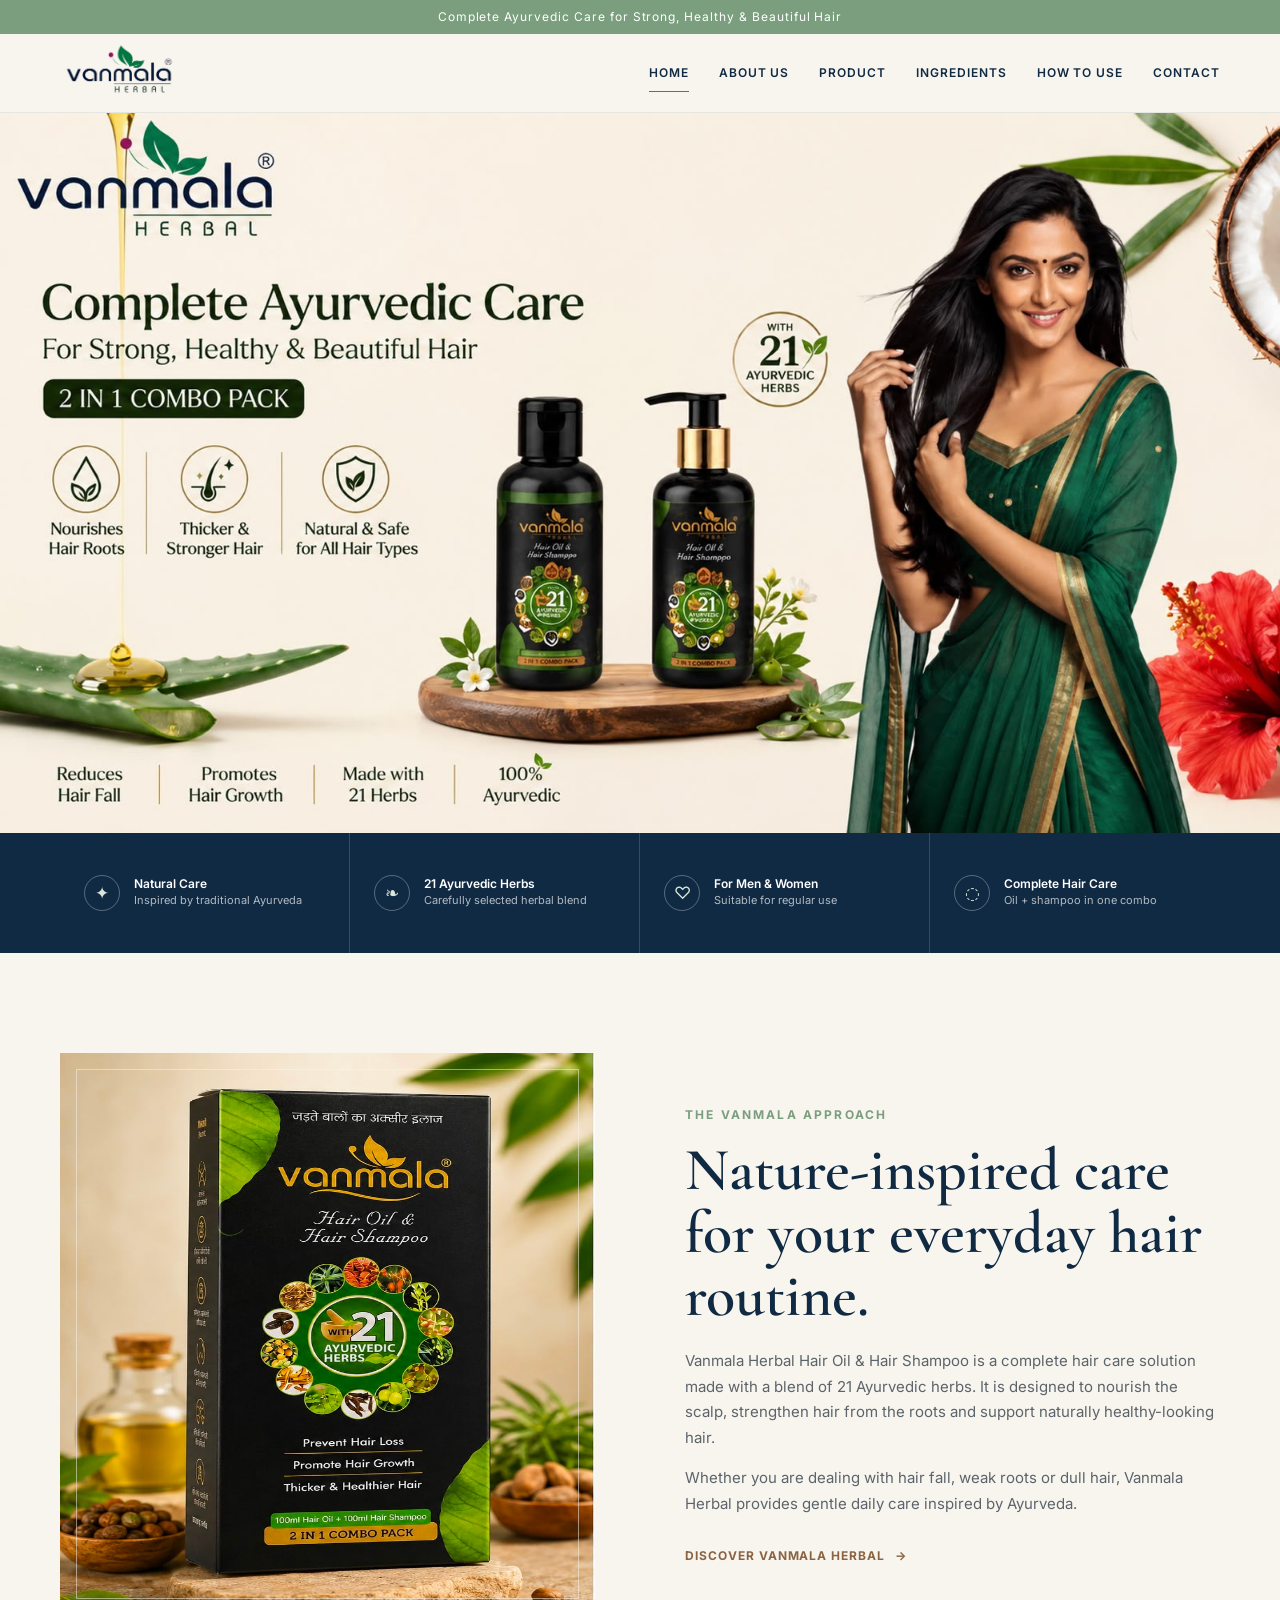
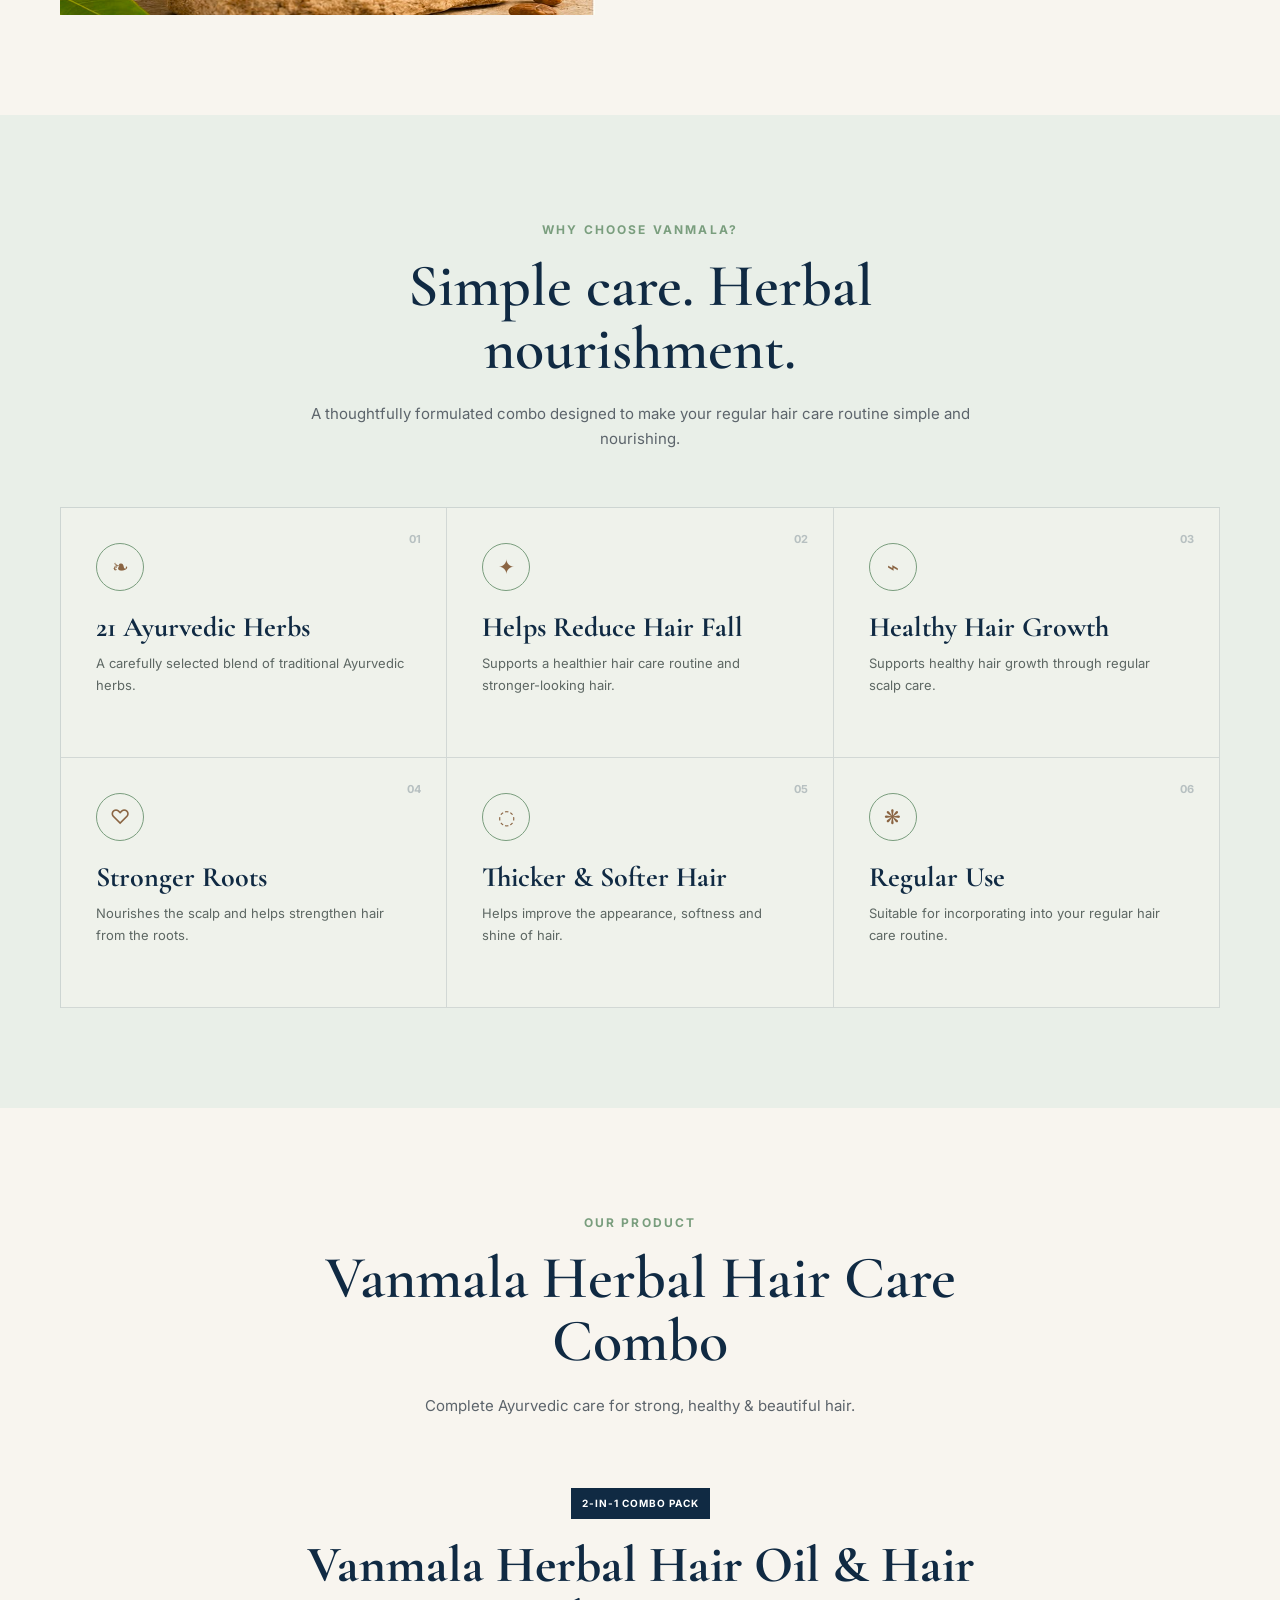
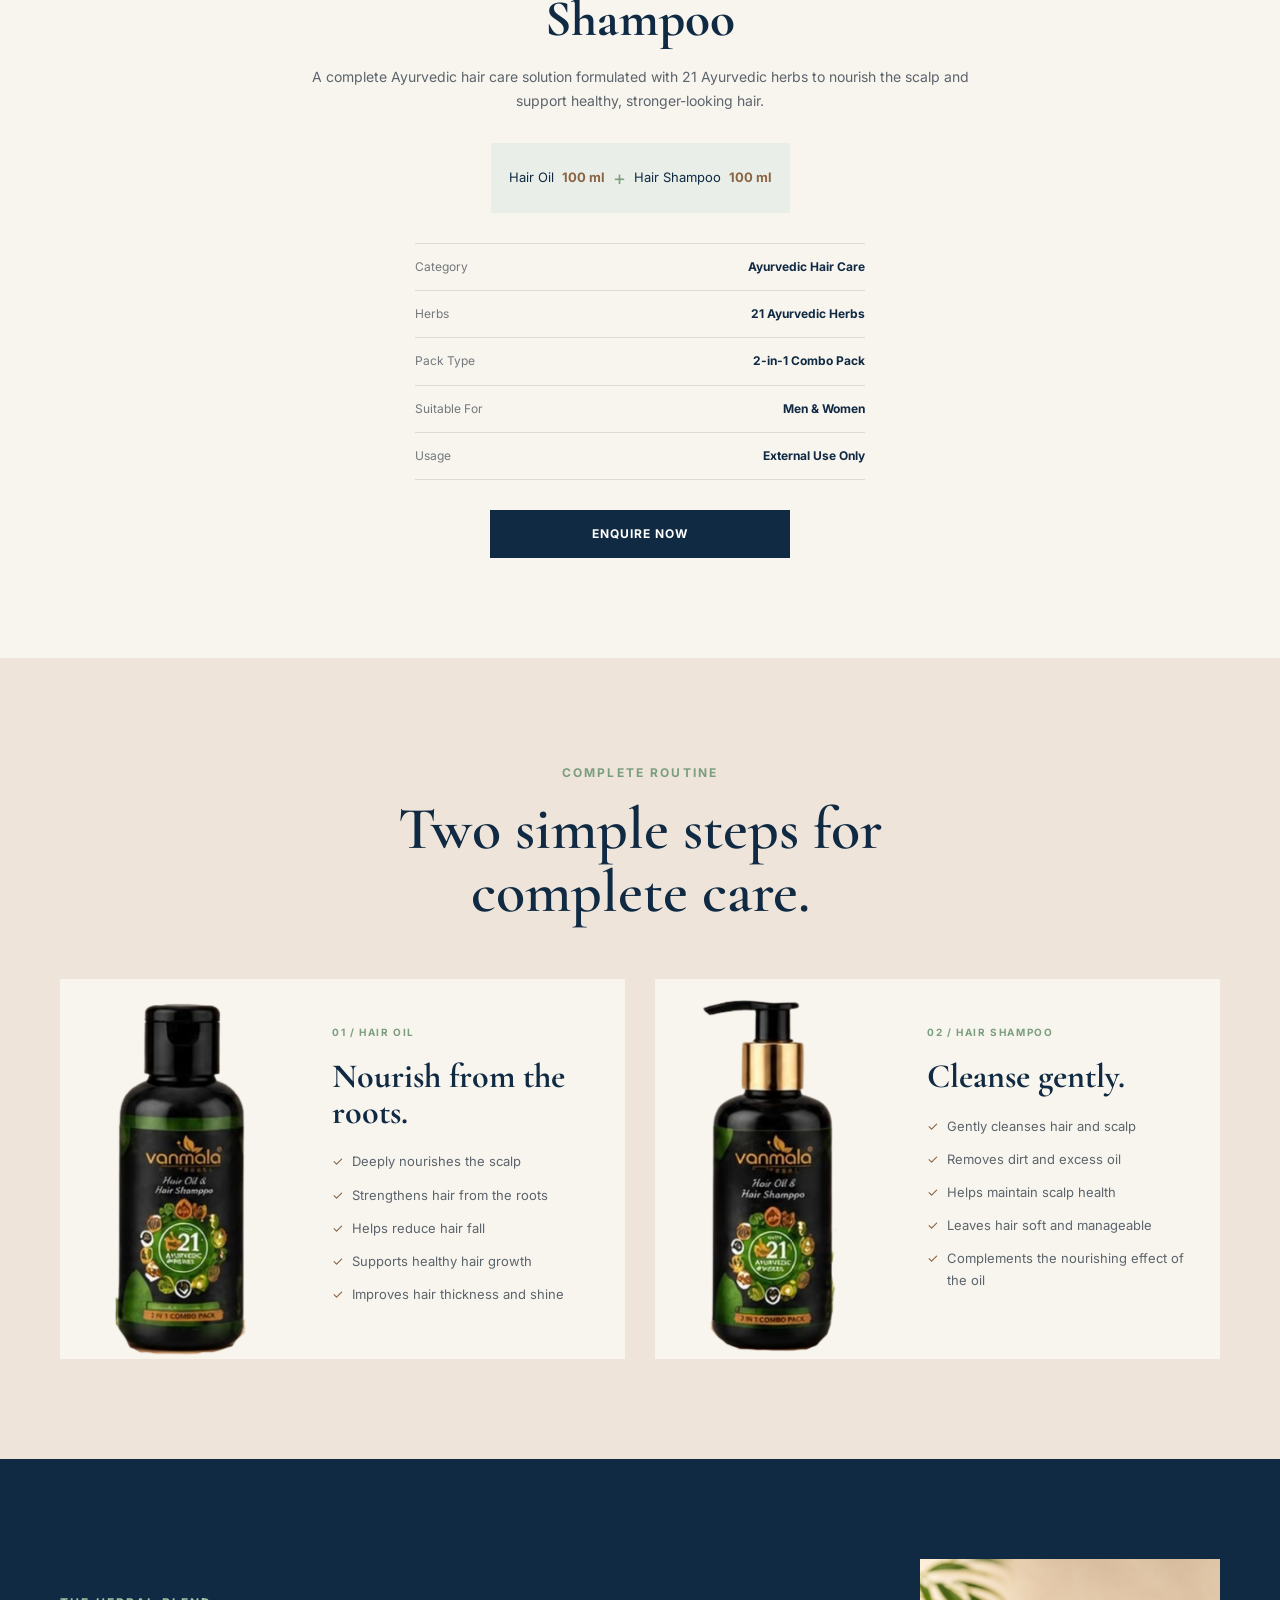
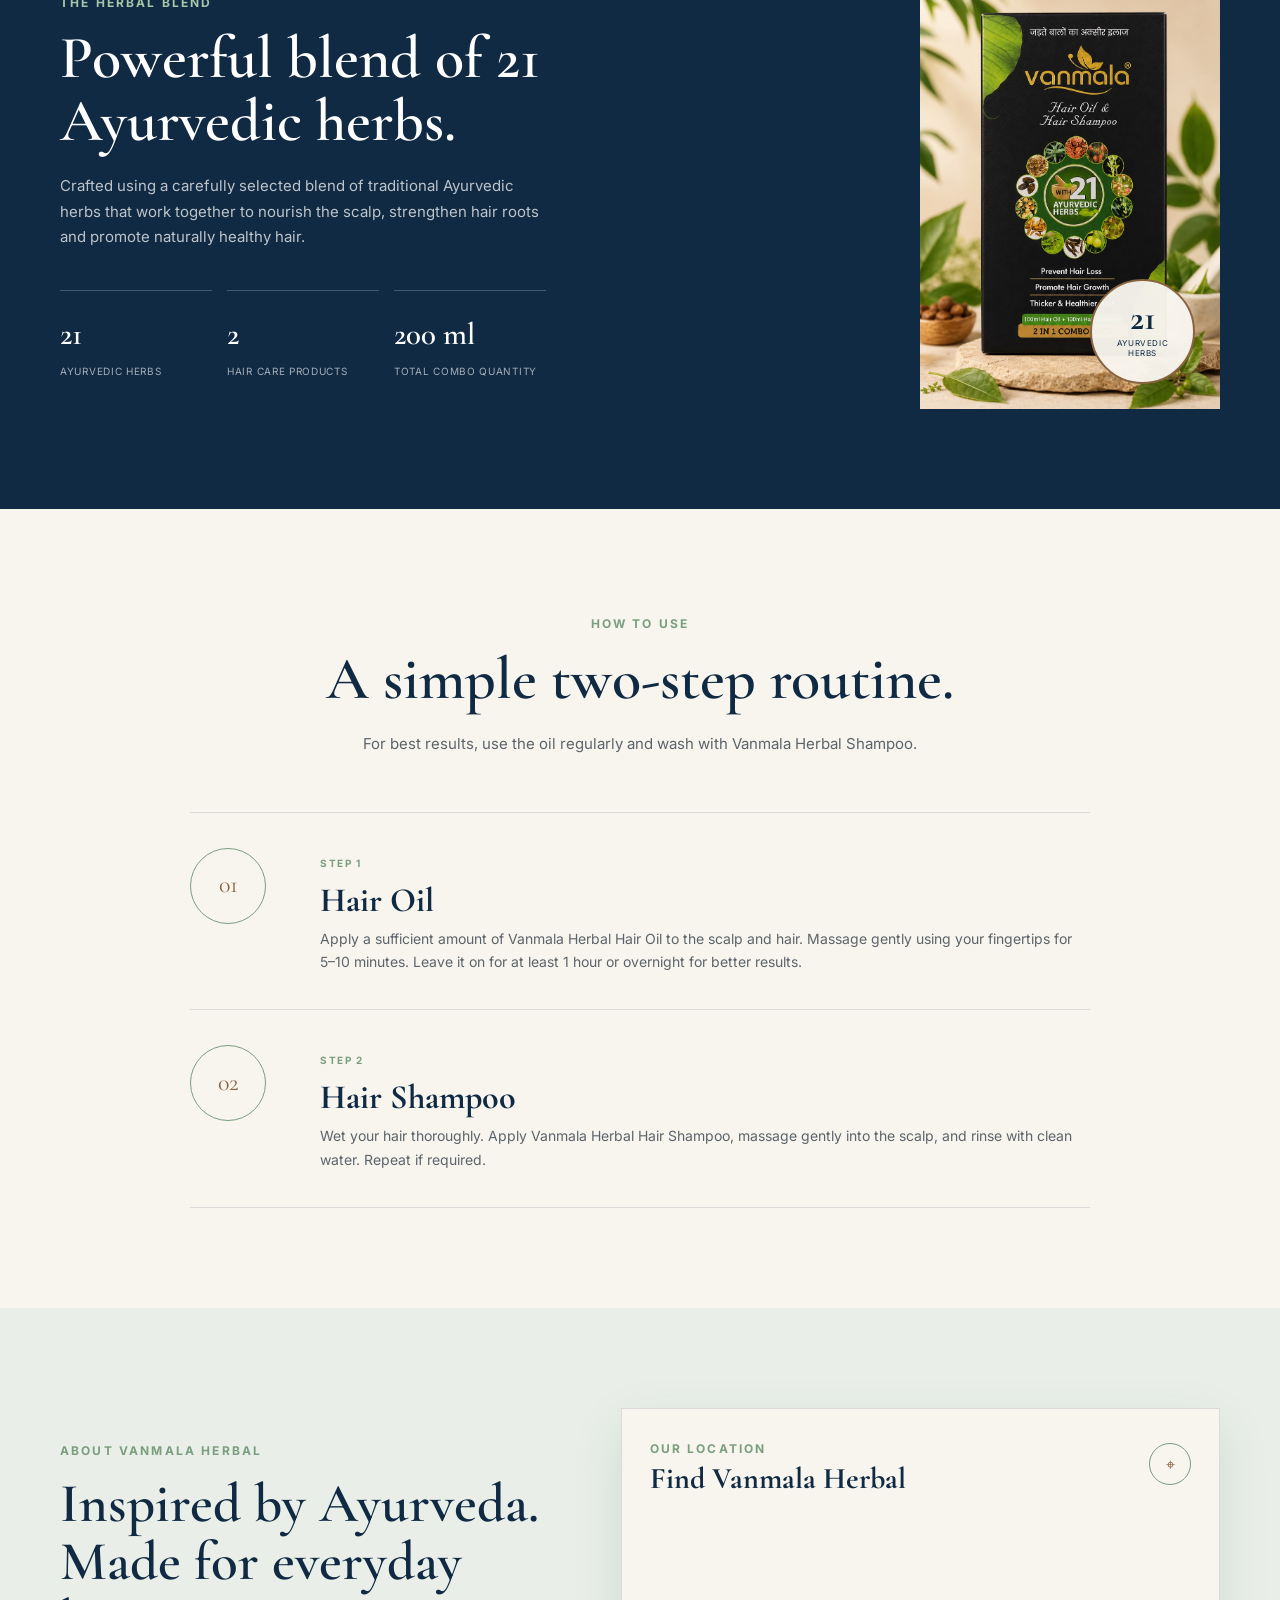
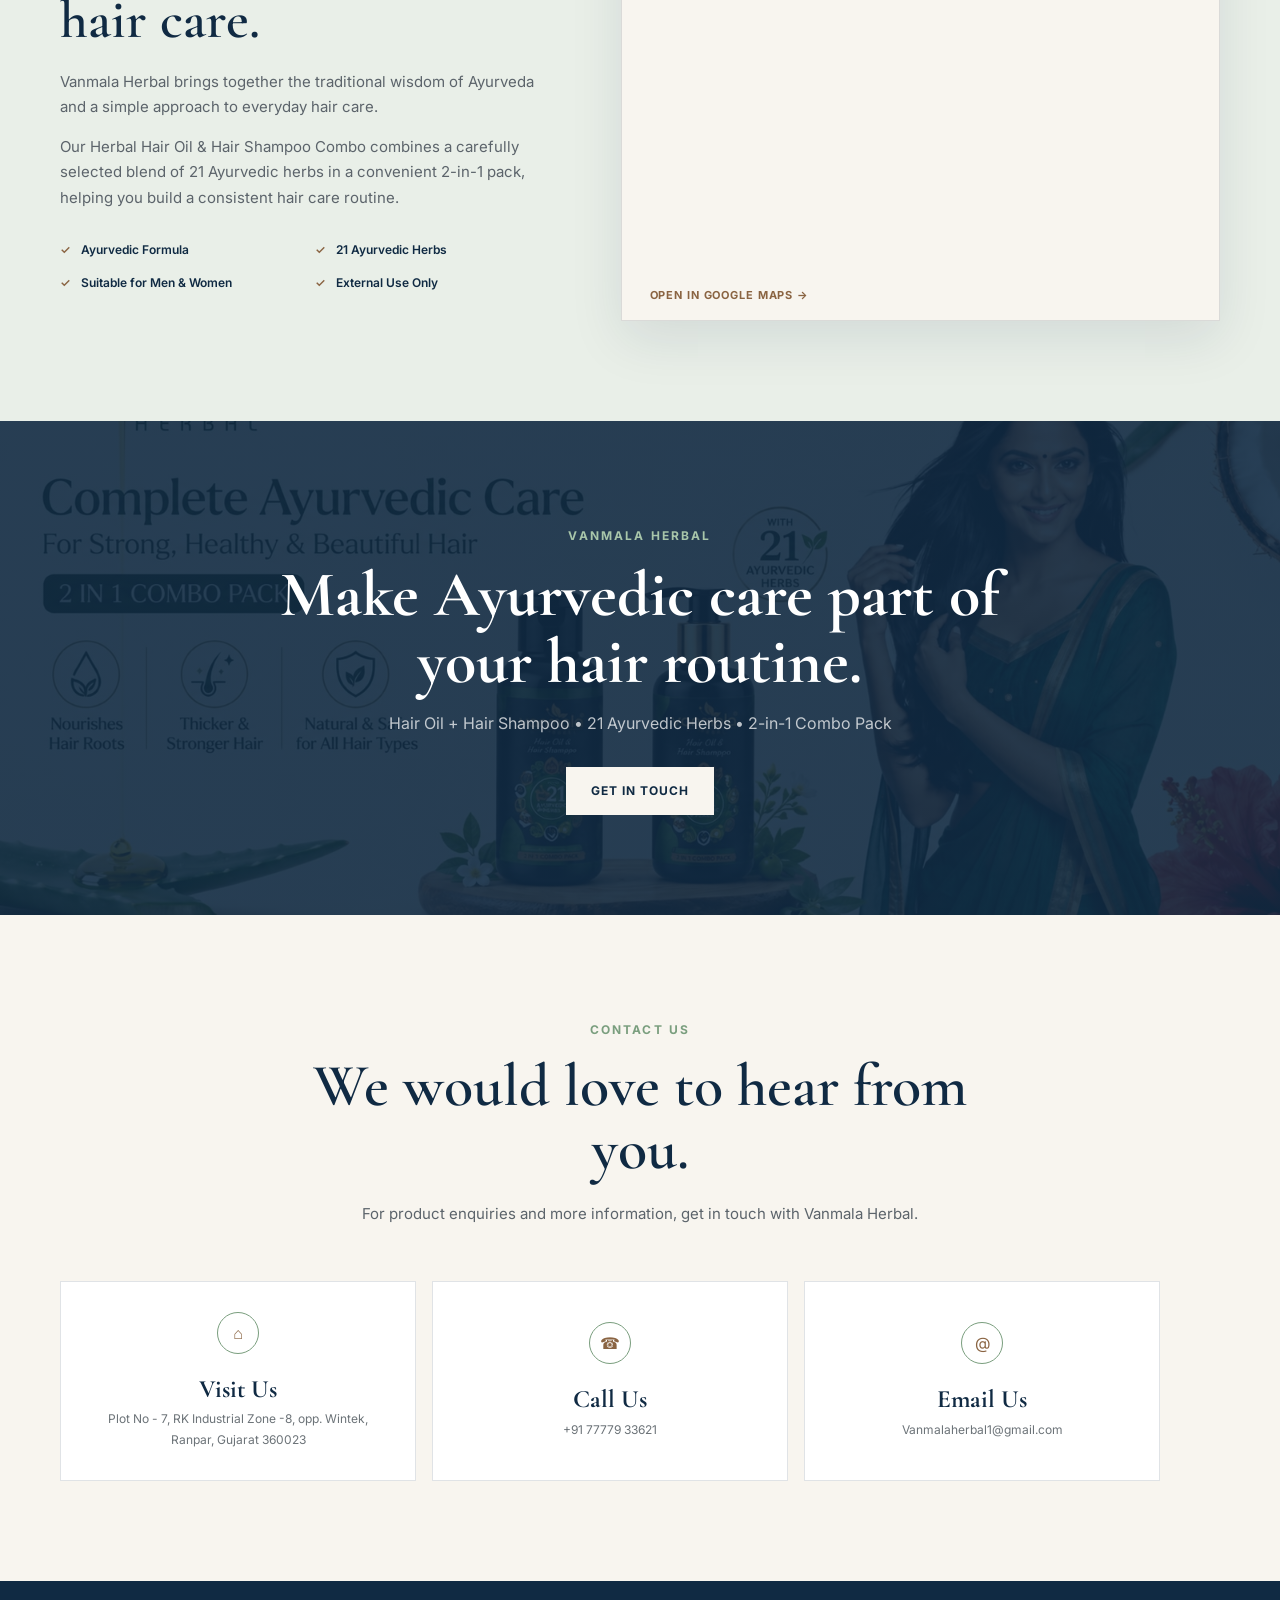
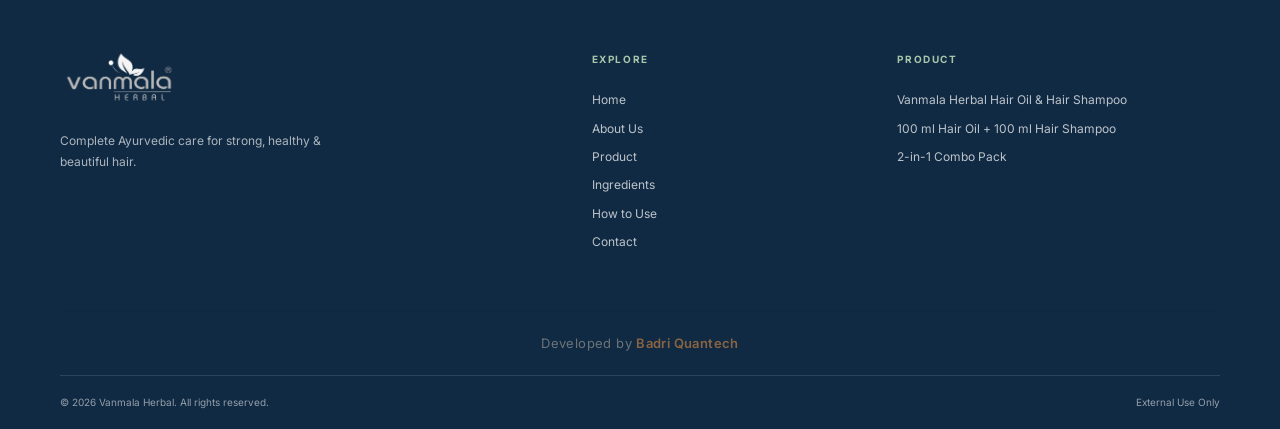
<file: index123.html>
<!DOCTYPE html>
<html lang="en">
<head>
    <meta charset="UTF-8">
    <meta name="viewport" content="width=device-width, initial-scale=1.0">
    <meta name="description" content="Vanmala Herbal Hair Oil & Hair Shampoo Combo - complete Ayurvedic care for strong, healthy and beautiful hair.">
    <title>Vanmala Herbal | Ayurvedic Hair Care</title>

    <link rel="preconnect" href="https://fonts.googleapis.com">
    <link rel="preconnect" href="https://fonts.gstatic.com" crossorigin>
    <link href="https://fonts.googleapis.com/css2?family=Cormorant+Garamond:wght@500;600;700&family=Inter:wght@400;500;600;700&display=swap" rel="stylesheet">

    <link rel="stylesheet" href="style.css">
</head>
<body>

    <!-- Announcement Bar -->
    <div class="announcement-bar">
        Complete Ayurvedic Care for Strong, Healthy & Beautiful Hair
    </div>

   <!-- Header -->
<header class="site-header" id="siteHeader">
    <div class="container nav-container">
        <a href="#home" class="brand">
            <!-- Added site-logo class to the img tag -->
            <div class="logo-placeholder">
                <img src="assets/images/logo.png" alt="Vanmala Herbal" class="site-logo">
            </div>
        </a>

        <button class="menu-toggle" id="menuToggle" aria-label="Open navigation">
            <span></span>
            <span></span>
            <span></span>
        </button>

        <nav class="main-nav" id="mainNav">
            <a href="#home">Home</a>
            <a href="#about">About Us</a>
            <a href="#product">Product</a>
            <a href="#ingredients">Ingredients</a>
            <a href="#how-to-use">How to Use</a>
            <a href="#contact">Contact</a>
        </nav>
    </div>
</header>


    <main>

        <!-- Hero -->
        <section class="hero" id="home">
            <!-- <div class="hero-overlay"></div>
            <div class="container hero-content">
                <div class="hero-copy">
                    <span class="eyebrow">VANMALA HERBAL</span>
                    <h1>Complete Ayurvedic Care<br>for Strong, Healthy<br>& Beautiful Hair</h1>
                    <p>
                        Experience the power of nature with our Herbal Hair Oil &
                        Hair Shampoo Combo, carefully formulated with 21 Ayurvedic herbs.
                    </p>

                    <div class="hero-actions">
                        <a href="#product" class="btn btn-primary">Explore Product</a>
                        <a href="#how-to-use" class="btn btn-outline">How to Use</a>
                    </div>

                    <div class="hero-points">
                        <span>21 Ayurvedic Herbs</span>
                        <span>2-in-1 Combo Pack</span>
                        <span>100 ml + 100 ml</span>
                    </div>
                </div>
            </div> -->
        </section>

        <!-- Feature Strip -->
        <section class="feature-strip">
            <div class="container feature-grid">
                <div class="feature-item">
                    <div class="feature-icon">✦</div>
                    <div>
                        <h3>Natural Care</h3>
                        <p>Inspired by traditional Ayurveda</p>
                    </div>
                </div>

                <div class="feature-item">
                    <div class="feature-icon">❧</div>
                    <div>
                        <h3>21 Ayurvedic Herbs</h3>
                        <p>Carefully selected herbal blend</p>
                    </div>
                </div>

                <div class="feature-item">
                    <div class="feature-icon">♡</div>
                    <div>
                        <h3>For Men & Women</h3>
                        <p>Suitable for regular use</p>
                    </div>
                </div>

                <div class="feature-item">
                    <div class="feature-icon">◌</div>
                    <div>
                        <h3>Complete Hair Care</h3>
                        <p>Oil + shampoo in one combo</p>
                    </div>
                </div>
            </div>
        </section>

        <!-- Intro -->
        <section class="section intro-section">
            <div class="container two-column">
                <div class="section-image image-frame">
                    <img src="assets/images/product-combo.jpg" alt="Vanmala Herbal Hair Oil and Hair Shampoo Combo">
                </div>

                <div class="section-content">
                    <span class="eyebrow">THE VANMALA APPROACH</span>
                    <h2>Nature-inspired care for your everyday hair routine.</h2>
                    <p>
                        Vanmala Herbal Hair Oil & Hair Shampoo is a complete hair care
                        solution made with a blend of 21 Ayurvedic herbs. It is designed
                        to nourish the scalp, strengthen hair from the roots and support
                        naturally healthy-looking hair.
                    </p>
                    <p>
                        Whether you are dealing with hair fall, weak roots or dull hair,
                        Vanmala Herbal provides gentle daily care inspired by Ayurveda.
                    </p>

                    <a href="#about" class="text-link">Discover Vanmala Herbal <span>→</span></a>
                </div>
            </div>
        </section>

        <!-- Why Choose -->
        <section class="section why-section" id="about">
            <div class="container">
                <div class="section-heading centered">
                    <span class="eyebrow">WHY CHOOSE VANMALA?</span>
                    <h2>Simple care. Herbal nourishment.</h2>
                    <p>
                        A thoughtfully formulated combo designed to make your regular
                        hair care routine simple and nourishing.
                    </p>
                </div>

                <div class="benefit-grid">
                    <article class="benefit-card">
                        <span class="benefit-number">01</span>
                        <div class="benefit-symbol">❧</div>
                        <h3>21 Ayurvedic Herbs</h3>
                        <p>A carefully selected blend of traditional Ayurvedic herbs.</p>
                    </article>

                    <article class="benefit-card">
                        <span class="benefit-number">02</span>
                        <div class="benefit-symbol">✦</div>
                        <h3>Helps Reduce Hair Fall</h3>
                        <p>Supports a healthier hair care routine and stronger-looking hair.</p>
                    </article>

                    <article class="benefit-card">
                        <span class="benefit-number">03</span>
                        <div class="benefit-symbol">⌁</div>
                        <h3>Healthy Hair Growth</h3>
                        <p>Supports healthy hair growth through regular scalp care.</p>
                    </article>

                    <article class="benefit-card">
                        <span class="benefit-number">04</span>
                        <div class="benefit-symbol">♡</div>
                        <h3>Stronger Roots</h3>
                        <p>Nourishes the scalp and helps strengthen hair from the roots.</p>
                    </article>

                    <article class="benefit-card">
                        <span class="benefit-number">05</span>
                        <div class="benefit-symbol">◌</div>
                        <h3>Thicker & Softer Hair</h3>
                        <p>Helps improve the appearance, softness and shine of hair.</p>
                    </article>

                    <article class="benefit-card">
                        <span class="benefit-number">06</span>
                        <div class="benefit-symbol">❋</div>
                        <h3>Regular Use</h3>
                        <p>Suitable for incorporating into your regular hair care routine.</p>
                    </article>
                </div>
            </div>
        </section>

        <!-- Product -->
        <section class="section product-section" id="product">
            <div class="container">
                <div class="section-heading centered">
                    <span class="eyebrow">OUR PRODUCT</span>
                    <h2>Vanmala Herbal Hair Care Combo</h2>
                    <p>Complete Ayurvedic care for strong, healthy & beautiful hair.</p>
                </div>

                <div class="product-showcase">
                   

                    <div class="product-info">
                        <span class="product-label">2-IN-1 COMBO PACK</span>
                        <h2>Vanmala Herbal Hair Oil & Hair Shampoo</h2>

                        <p class="product-description">
                            A complete Ayurvedic hair care solution formulated with
                            21 Ayurvedic herbs to nourish the scalp and support healthy,
                            stronger-looking hair.
                        </p>

                        <div class="product-price-note">
                            <span>Hair Oil</span>
                            <strong>100 ml</strong>
                            <span class="plus">+</span>
                            <span>Hair Shampoo</span>
                            <strong>100 ml</strong>
                        </div>

                        <div class="product-details">
                            <div class="detail-row">
                                <span>Category</span>
                                <strong>Ayurvedic Hair Care</strong>
                            </div>
                            <div class="detail-row">
                                <span>Herbs</span>
                                <strong>21 Ayurvedic Herbs</strong>
                            </div>
                            <div class="detail-row">
                                <span>Pack Type</span>
                                <strong>2-in-1 Combo Pack</strong>
                            </div>
                            <div class="detail-row">
                                <span>Suitable For</span>
                                <strong>Men & Women</strong>
                            </div>
                            <div class="detail-row">
                                <span>Usage</span>
                                <strong>External Use Only</strong>
                            </div>
                        </div>

                        <a href="#contact" class="btn btn-primary full-width">Enquire Now</a>
                    </div>
                </div>
            </div>
        </section>

        <!-- Oil + Shampoo -->
        <section class="section routine-section">
            <div class="container">
                <div class="section-heading centered">
                    <span class="eyebrow">COMPLETE ROUTINE</span>
                    <h2>Two simple steps for complete care.</h2>
                </div>

                <div class="routine-grid">
                    <article class="routine-card">
                        <div class="routine-image">
                            <img src="assets/images/product 1.png" alt="Vanmala Herbal Hair Oil">
                        </div>
                        <div class="routine-content">
                            <span class="step-label">01 / HAIR OIL</span>
                            <h3>Nourish from the roots.</h3>
                            <ul>
                                <li>Deeply nourishes the scalp</li>
                                <li>Strengthens hair from the roots</li>
                                <li>Helps reduce hair fall</li>
                                <li>Supports healthy hair growth</li>
                                <li>Improves hair thickness and shine</li>
                            </ul>
                        </div>
                    </article>

                    <article class="routine-card">
                        <div class="routine-image">
                            <img src="assets/images/product 2.png" alt="Vanmala Herbal Hair Shampoo">
                        </div>
                        <div class="routine-content">
                            <span class="step-label">02 / HAIR SHAMPOO</span>
                            <h3>Cleanse gently.</h3>
                            <ul>
                                <li>Gently cleanses hair and scalp</li>
                                <li>Removes dirt and excess oil</li>
                                <li>Helps maintain scalp health</li>
                                <li>Leaves hair soft and manageable</li>
                                <li>Complements the nourishing effect of the oil</li>
                            </ul>
                        </div>
                    </article>
                </div>
            </div>
        </section>

        <!-- Ingredients -->
        <section class="section ingredients-section" id="ingredients">
            <div class="container ingredients-layout">
                <div class="ingredients-copy">
                    <span class="eyebrow">THE HERBAL BLEND</span>
                    <h2>Powerful blend of 21 Ayurvedic herbs.</h2>
                    <p>
                        Crafted using a carefully selected blend of traditional Ayurvedic
                        herbs that work together to nourish the scalp, strengthen hair
                        roots and promote naturally healthy hair.
                    </p>

                    <div class="ingredient-stats">
                        <div>
                            <strong>21</strong>
                            <span>Ayurvedic Herbs</span>
                        </div>
                        <div>
                            <strong>2</strong>
                            <span>Hair Care Products</span>
                        </div>
                        <div>
                            <strong>200 ml</strong>
                            <span>Total Combo Quantity</span>
                        </div>
                    </div>
                </div>

                <div class="ingredient-visual">
                    <img src="assets/images/product-pack.jpg" alt="Vanmala Herbal Ayurvedic Hair Care Combo">
                    <div class="ingredient-badge">
                        <strong>21</strong>
                        <span>AYURVEDIC<br>HERBS</span>
                    </div>
                </div>
            </div>
        </section>

        <!-- How To Use -->
        <section class="section use-section" id="how-to-use">
            <div class="container">
                <div class="section-heading centered">
                    <span class="eyebrow">HOW TO USE</span>
                    <h2>A simple two-step routine.</h2>
                    <p>For best results, use the oil regularly and wash with Vanmala Herbal Shampoo.</p>
                </div>

                <div class="use-steps">
                    <article class="use-step">
                        <div class="step-circle">01</div>
                        <div class="use-step-content">
                            <span>STEP 1</span>
                            <h3>Hair Oil</h3>
                            <p>
                                Apply a sufficient amount of Vanmala Herbal Hair Oil to
                                the scalp and hair. Massage gently using your fingertips
                                for 5–10 minutes. Leave it on for at least 1 hour or
                                overnight for better results.
                            </p>
                        </div>
                    </article>

                    <article class="use-step">
                        <div class="step-circle">02</div>
                        <div class="use-step-content">
                            <span>STEP 2</span>
                            <h3>Hair Shampoo</h3>
                            <p>
                                Wet your hair thoroughly. Apply Vanmala Herbal Hair Shampoo,
                                massage gently into the scalp, and rinse with clean water.
                                Repeat if required.
                            </p>
                        </div>
                    </article>
                </div>
            </div>
        </section>

        <!-- About / Map -->
        <section class="section about-section">
            <div class="container about-grid">
                <div class="about-copy">
                    <span class="eyebrow">ABOUT VANMALA HERBAL</span>
                    <h2>Inspired by Ayurveda. Made for everyday hair care.</h2>
                    <p>
                        Vanmala Herbal brings together the traditional wisdom of Ayurveda
                        and a simple approach to everyday hair care.
                    </p>
                    <p>
                        Our Herbal Hair Oil & Hair Shampoo Combo combines a carefully
                        selected blend of 21 Ayurvedic herbs in a convenient 2-in-1 pack,
                        helping you build a consistent hair care routine.
                    </p>

                    <div class="about-points">
                        <div><span>✓</span> Ayurvedic Formula</div>
                        <div><span>✓</span> 21 Ayurvedic Herbs</div>
                        <div><span>✓</span> Suitable for Men & Women</div>
                        <div><span>✓</span> External Use Only</div>
                    </div>
                </div>

                <div class="map-card">
                    <div class="map-header">
                        <div>
                            <span class="eyebrow">OUR LOCATION</span>
                            <h3>Find Vanmala Herbal</h3>
                        </div>
                        <span class="map-pin">⌖</span>
                    </div>

                    <!-- Replace the q= value below with the exact Vanmala Herbal address/location -->
                    <iframe
                        src="https://www.google.com/maps?q=Vanmala%20Herbal&output=embed"
                        loading="lazy"
                        referrerpolicy="no-referrer-when-downgrade"
                        title="Vanmala Herbal location map">
                    </iframe>

                    <a
                        class="map-link"
                        href="https://www.google.com/maps/search/?api=1&query=Vanmala%20Herbal"
                        target="_blank"
                        rel="noopener">
                        Open in Google Maps →
                    </a>
                </div>
            </div>
        </section>

        <!-- CTA -->
        <section class="cta-section">
            <div class="container cta-content">
                <span class="eyebrow">VANMALA HERBAL</span>
                <h2>Make Ayurvedic care part of your hair routine.</h2>
                <p>Hair Oil + Hair Shampoo • 21 Ayurvedic Herbs • 2-in-1 Combo Pack</p>
                <a href="#contact" class="btn btn-light">Get in Touch</a>
            </div>
        </section>

        <!-- Contact -->
        <section class="section contact-section" id="contact">
            <div class="container">
                <div class="section-heading centered">
                    <span class="eyebrow">CONTACT US</span>
                    <h2>We would love to hear from you.</h2>
                    <p>For product enquiries and more information, get in touch with Vanmala Herbal.</p>
                </div>

                <div class="contact-grid">
                    <div class="contact-card">
                        <span class="contact-icon">⌂</span>
                        <h3>Visit Us</h3>
                        <p>Plot No - 7, RK Industrial Zone -8, opp. Wintek, Ranpar, Gujarat 360023</p>
                    </div>

                    <div class="contact-card">
                        <span class="contact-icon">☎</span>
                        <h3>Call Us</h3>
                        <p><!-- Clickable Phone Link -->
                            <a href="tel:+917777933621" class="phone-link">
                              +91 77779 33621
                            </a>
                        </p>
                    </div>

                    <div class="contact-card">
                        <span class="contact-icon">@</span>
                        <h3>Email Us</h3>
                        <!-- Clickable Email Link -->
                         <p>
                            <a href="mailto:Vanmalaherbal1@gmail.com" class="email-link">
                                Vanmalaherbal1@gmail.com
                            </a>
                        </p>
                        
                    </div>

                    <!-- <div class="contact-card">
                        <span class="contact-icon">◉</span>
                        <h3>Follow Us</h3>
                        <p>Social media links to be added here.</p>
                    </div> -->
                </div>
            </div>
        </section>

    </main>

    <!-- Footer -->
    <footer class="site-footer">
    <div class="container footer-main">
        <div class="footer-brand">
            <div class="logo-placeholder footer-logo">
                <img src="assets/images/logo BW.png" alt="Vanmala Herbal" class="site-logo">
            </div>
            <p>Complete Ayurvedic care for strong, healthy & beautiful hair.</p>
        </div>

        <div class="footer-links">
            <h4>Explore</h4>
            <a href="#home">Home</a>
            <a href="#about">About Us</a>
            <a href="#product">Product</a>
            <a href="#ingredients">Ingredients</a>
            <a href="#how-to-use">How to Use</a>
            <a href="#contact">Contact</a>
        </div>

        <div class="footer-product">
            <h4>Product</h4>
            <p>Vanmala Herbal Hair Oil & Hair Shampoo</p>
            <p>100 ml Hair Oil + 100 ml Hair Shampoo</p>
            <p>2-in-1 Combo Pack</p>
        </div>
    </div>

    <!-- FIXED: Placed beautifully inside a matching container layout -->
    <div class="container layout-attribution-box">
        <div class="footer-attribution">
            <p>Developed by <a href="https://www.badriconstructions.com/badriquantech/" target="_blank" rel="noopener">Badri Quantech</a></p>
        </div>
    </div>

    <div class="container footer-bottom">
        <p>© <span id="currentYear"></span> Vanmala Herbal. All rights reserved.</p>
        <p>External Use Only</p>
    </div>
</footer>


    <button class="back-to-top" id="backToTop" aria-label="Back to top">↑</button>

    <script src="script.js"></script>
</body>
</html>
</file>
<file: style.css>
:root {
    --navy: #102A43;
    --sage: #7A9E7E;
    --brown: #8A6442;
    --ivory: #F8F5EF;
    --charcoal: #2B2B2B;
    --white: #ffffff;
    --light-sage: #e9efe8;
    --light-brown: #eee4da;
    --border: rgba(16, 42, 67, 0.13);
    --shadow: 0 18px 50px rgba(16, 42, 67, 0.10);
    --serif: "Cormorant Garamond", Georgia, serif;
    --sans: "Inter", Arial, sans-serif;
}

* {
    margin: 0;
    padding: 0;
    box-sizing: border-box;
}

html {
    scroll-behavior: smooth;
    scroll-padding-top: 85px;
}

body {
    font-family: var(--sans);
    color: var(--charcoal);
    background: var(--ivory);
    line-height: 1.7;
    overflow-x: hidden;
}

img {
    width: 100%;
    display: block;
}

a {
    color: inherit;
    text-decoration: none;
}

button,
a {
    -webkit-tap-highlight-color: transparent;
}

.container {
    width: min(1160px, calc(100% - 40px));
    margin: 0 auto;
}

.section {
    padding: 100px 0;
}

.announcement-bar {
    min-height: 34px;
    display: flex;
    align-items: center;
    justify-content: center;
    padding: 7px 20px;
    background: var(--sage);
    color: var(--white);
    font-size: 12px;
    letter-spacing: 0.08em;
    text-align: center;
}

.site-header {
    position: sticky;
    top: 0;
    z-index: 1000;
    background: rgba(248, 245, 239, 0.96);
    border-bottom: 1px solid rgba(16, 42, 67, 0.08);
    backdrop-filter: blur(14px);
    transition: box-shadow 0.3s ease;
}

.site-header.scrolled {
    box-shadow: 0 8px 30px rgba(16, 42, 67, 0.08);
}

.nav-container {
    min-height: 78px;
    display: flex;
    align-items: center;
    justify-content: space-between;
    gap: 30px;
}

.brand {
    display: inline-flex;
    align-items: center;
}

.logo-placeholder {
    color: var(--navy);
    line-height: 0.85;
    font-family: var(--serif);
    letter-spacing: 0.02em;
    min-width: 150px;
    display: flex;
    align-items: center;
}

/* Controls the huge 2000x1000 image */
.site-logo {
    height: 60px;          /* Adjust this number to make the logo smaller or larger in your header */
    width: auto;           /* Keeps the 2:1 horizontal aspect ratio intact */
    max-width: 100%;       /* Prevents the image from overflowing smaller screens */
    object-fit: contain;   /* Ensures the image scales down cleanly without pixelation or clipping */
}
.logo-placeholder span {
    display: block;
    font-family: var(--sans);
    font-size: 28px;
    font-weight: 500;
    letter-spacing: -0.05em;
}

.logo-placeholder small {
    display: block;
    margin-top: 6px;
    font-family: var(--sans);
    font-size: 8px;
    letter-spacing: 0.42em;
    text-align: center;
}

.main-nav {
    display: flex;
    align-items: center;
    gap: 30px;
}

.main-nav a {
    position: relative;
    font-size: 12px;
    font-weight: 600;
    letter-spacing: 0.08em;
    text-transform: uppercase;
    color: var(--navy);
}

.main-nav a::after {
    content: "";
    position: absolute;
    left: 0;
    bottom: -8px;
    width: 0;
    height: 1px;
    background: var(--brown);
    transition: width 0.3s ease;
}

.main-nav a:hover::after,
.main-nav a.active::after {
    width: 100%;
}

.menu-toggle {
    display: none;
    width: 42px;
    height: 42px;
    border: 1px solid var(--border);
    background: transparent;
    cursor: pointer;
    padding: 10px;
}

.menu-toggle span {
    display: block;
    width: 100%;
    height: 2px;
    background: var(--navy);
    margin: 5px 0;
}
/* Widescreen Desktop View */
.hero {
    width: 100%;            
    min-height: 50vh;        /* Changed from auto to prevent collapse */
    aspect-ratio: 16 / 9;   
    position: relative;
    display: flex;
    align-items: center;    
    justify-content: center;
    background: url("assets/images/hero-banner.jpg") center center / contain no-repeat;
}

/* FIX: Responsive adjustment for Mobile Phones */
@media (max-width: 768px) {
    .hero {
        min-height: 300px;              /* Sets a fixed base height so it doesn't vanish */
        aspect-ratio: auto;             /* Disables the wide desktop ratio */
        background-size: contain;         /* Fills the viewport perfectly without distortion */
        background-position: center center; /* Keeps the middle of the image focused */
    }
}


.hero-content {
    position: relative;
    z-index: 2;
}

.hero-copy {
    max-width: 620px;
    padding: 80px 0;
}

.eyebrow {
    display: inline-block;
    margin-bottom: 14px;
    color: var(--sage);
    font-size: 12px;
    font-weight: 700;
    letter-spacing: 0.18em;
    text-transform: uppercase;
}

.hero .eyebrow {
    color: var(--brown);
}

h1,
h2,
h3 {
    color: var(--navy);
    font-family: var(--serif);
    line-height: 1.05;
}

h1 {
    font-size: clamp(50px, 6vw, 78px);
    font-weight: 600;
    margin-bottom: 25px;
}

.hero-copy > p {
    max-width: 560px;
    font-size: 17px;
    color: #46515b;
    margin-bottom: 32px;
}

.hero-actions {
    display: flex;
    gap: 13px;
    flex-wrap: wrap;
}

.btn {
    display: inline-flex;
    min-height: 48px;
    align-items: center;
    justify-content: center;
    padding: 12px 24px;
    border: 1px solid transparent;
    font-size: 12px;
    font-weight: 700;
    letter-spacing: 0.08em;
    text-transform: uppercase;
    transition: all 0.3s ease;
}

.btn-primary {
    color: var(--white);
    background: var(--navy);
    border-color: var(--navy);
}

.btn-primary:hover {
    background: var(--brown);
    border-color: var(--brown);
    transform: translateY(-2px);
}

.btn-outline {
    color: var(--navy);
    background: transparent;
    border-color: var(--navy);
}

.btn-outline:hover {
    color: var(--white);
    background: var(--navy);
}

.btn-light {
    color: var(--navy);
    background: var(--ivory);
}

.btn-light:hover {
    background: var(--white);
    transform: translateY(-2px);
}

.hero-points {
    display: flex;
    gap: 24px;
    flex-wrap: wrap;
    margin-top: 36px;
    padding-top: 18px;
    border-top: 1px solid rgba(16, 42, 67, 0.18);
}

.hero-points span {
    font-size: 11px;
    font-weight: 600;
    letter-spacing: 0.04em;
    color: var(--navy);
}

/* Feature strip */
.feature-strip {
    background: var(--navy);
    color: var(--white);
}

.feature-grid {
    display: grid;
    grid-template-columns: repeat(4, 1fr);
}

.feature-item {
    min-height: 120px;
    padding: 22px 24px;
    display: flex;
    align-items: center;
    gap: 14px;
    border-right: 1px solid rgba(255,255,255,0.16);
}

.feature-item:last-child {
    border-right: 0;
}

.feature-icon {
    flex: 0 0 auto;
    width: 36px;
    height: 36px;
    display: grid;
    place-items: center;
    border: 1px solid rgba(255,255,255,0.3);
    border-radius: 50%;
    color: #d9e7d9;
    font-size: 17px;
}

.feature-item h3 {
    color: var(--white);
    font-family: var(--sans);
    font-size: 12px;
    font-weight: 600;
    margin-bottom: 3px;
}

.feature-item p {
    color: rgba(255,255,255,0.68);
    font-size: 11px;
    line-height: 1.4;
}

/* Common sections */
.section-heading {
    max-width: 700px;
    margin-bottom: 55px;
}

.section-heading.centered {
    margin-left: auto;
    margin-right: auto;
    text-align: center;
}

.section-heading h2,
.section-content h2,
.about-copy h2,
.ingredients-copy h2 {
    font-size: clamp(40px, 5vw, 60px);
    font-weight: 600;
    margin-bottom: 20px;
}

.section-heading p,
.section-content p,
.about-copy p,
.ingredients-copy p {
    color: #5c646b;
    font-size: 15px;
}

.two-column {
    display: grid;
    grid-template-columns: 1fr 1fr;
    align-items: center;
    gap: 90px;
}

.image-frame {
    position: relative;
    overflow: hidden;
}

.image-frame::after {
    content: "";
    position: absolute;
    inset: 16px;
    border: 1px solid rgba(248,245,239,0.5);
    pointer-events: none;
}

.image-frame img {
    aspect-ratio: 1 / 1.05;
    }

.section-content p + p {
    margin-top: 15px;
}

.text-link {
    display: inline-flex;
    gap: 10px;
    margin-top: 30px;
    color: var(--brown);
    font-size: 12px;
    font-weight: 700;
    letter-spacing: 0.08em;
    text-transform: uppercase;
}

.text-link span {
    transition: transform 0.2s ease;
}

.text-link:hover span {
    transform: translateX(5px);
}

/* Benefits */
.why-section {
    background: var(--light-sage);
}

.benefit-grid {
    display: grid;
    grid-template-columns: repeat(3, 1fr);
    border-top: 1px solid rgba(16,42,67,0.13);
    border-left: 1px solid rgba(16,42,67,0.13);
}

.benefit-card {
    position: relative;
    min-height: 250px;
    padding: 35px;
    border-right: 1px solid rgba(16,42,67,0.13);
    border-bottom: 1px solid rgba(16,42,67,0.13);
    background: rgba(248,245,239,0.35);
}

.benefit-number {
    position: absolute;
    top: 22px;
    right: 25px;
    color: rgba(16,42,67,0.25);
    font-size: 11px;
    font-weight: 700;
}

.benefit-symbol {
    width: 48px;
    height: 48px;
    display: grid;
    place-items: center;
    margin-bottom: 22px;
    border: 1px solid var(--sage);
    border-radius: 50%;
    color: var(--brown);
    font-size: 20px;
}

.benefit-card h3 {
    font-family: var(--serif);
    font-size: 28px;
    margin-bottom: 10px;
}

.benefit-card p {
    color: #5d6763;
    font-size: 13px;
}

/* Product Section */
.product-section {
    background: var(--ivory);
    display: flex;
    justify-content: center;
    align-items: center;
    text-align: center; /* Centers inline text elements */
}

.product-showcase {
    display: flex;
    flex-direction: column; /* Stacks items vertically */
    align-items: center;    /* Centers items horizontally */
    justify-content: center;
    max-width: 700px;       /* Keeps the text line-length readable */
    margin: 0 auto;         /* Fallback centering for the block wrapper */
    gap: 30px;              /* Adjusted gap for a stacked vertical layout */
}

/* Center the metadata & description inside the wrapper */
.product-info {
    display: flex;
    flex-direction: column;
    align-items: center;
    width: 100%;
}

/* Centers the "Hair Oil 100ml + Hair Shampoo 100ml" row */
.product-price-note {
    display: flex;
    justify-content: center;
    align-items: center;
    gap: 10px;
    margin-bottom: 20px;
}

/* Centers and formats the table-like details */
.product-details {
    width: 100%;
    max-width: 450px;       /* Keeps the list neat and compact */
    margin: 0 auto 30px auto; 
}

.detail-row {
    display: flex;
    justify-content: space-between; /* Keeps labels on left, values on right */
    text-align: left;
    padding: 10px 0;
    border-bottom: 1px solid rgba(0,0,0,0.1); /* Optional separator line */
}

/* Centers the button wrapper width */
.product-info .btn-primary {
    max-width: 300px;       /* Stops the full-width button from stretching across the screen */
    margin: 0 auto;
}

.product-gallery {
    min-width: 0;
}

.main-product-image {
    background: var(--white);
    overflow: hidden;
    border: 1px solid var(--border);
}

.main-product-image img {
    aspect-ratio: 1 / 0.92;
    object-fit: cover;
}

.product-thumbnails {
    display: grid;
    grid-template-columns: repeat(4, 1fr);
    gap: 10px;
    margin-top: 12px;
}

.thumbnail {
    border: 1px solid transparent;
    padding: 0;
    background: var(--white);
    cursor: pointer;
    opacity: 0.7;
    transition: all 0.2s ease;
}

.thumbnail img {
    aspect-ratio: 1;
    object-fit: cover;
}

.thumbnail:hover,
.thumbnail.active {
    opacity: 1;
    border-color: var(--brown);
}

.product-info {
    padding-top: 15px;
}

.product-label {
    display: inline-block;
    padding: 7px 11px;
    background: var(--navy);
    color: var(--white);
    font-size: 10px;
    font-weight: 700;
    letter-spacing: 0.1em;
}

.product-info h2 {
    margin: 20px 0 18px;
    font-size: clamp(38px, 4vw, 52px);
}

.product-description {
    color: #5c646b;
    font-size: 14px;
}

.product-price-note {
    display: flex;
    flex-wrap: wrap;
    align-items: center;
    gap: 8px;
    margin: 30px 0;
    padding: 18px;
    background: var(--light-sage);
    color: var(--navy);
    font-size: 13px;
}

.product-price-note strong {
    color: var(--brown);
}

.product-price-note .plus {
    font-size: 20px;
    color: var(--sage);
}

.product-details {
    border-top: 1px solid var(--border);
    margin-bottom: 30px;
}

.detail-row {
    display: flex;
    justify-content: space-between;
    gap: 20px;
    padding: 13px 0;
    border-bottom: 1px solid var(--border);
    font-size: 12px;
}

.detail-row span {
    color: #73787b;
}

.detail-row strong {
    color: var(--navy);
    text-align: right;
}

.full-width {
    width: 100%;
}

/* Routine */
.routine-section {
    background: var(--light-brown);
}

.routine-grid {
    display: grid;
    grid-template-columns: 1fr 1fr;
    gap: 30px;
}

.routine-card {
    background: var(--ivory);
    display: grid;
    grid-template-columns: 0.85fr 1.15fr;
}

.routine-image {
    min-height: 380px;
    overflow: hidden;
}

.routine-image img {
    height: 100%;
    object-fit: cover;
}

.routine-content {
    padding: 38px 32px;
}

.step-label {
    color: var(--sage);
    font-size: 10px;
    font-weight: 700;
    letter-spacing: 0.16em;
}

.routine-content h3 {
    font-size: 34px;
    margin: 15px 0 20px;
}

.routine-content ul {
    list-style: none;
}

.routine-content li {
    position: relative;
    padding-left: 20px;
    margin: 11px 0;
    color: #5c646b;
    font-size: 13px;
}

.routine-content li::before {
    content: "✓";
    position: absolute;
    left: 0;
    color: var(--brown);
}

/* Ingredients */
.ingredients-section {
    background: var(--navy);
    color: var(--white);
}

.ingredients-layout {
    display: grid;
    grid-template-columns: 0.9fr 1.1fr;
    align-items: center;
    gap: 80px;
}

.ingredients-copy .eyebrow {
    color: #a8c6aa;
}

.ingredients-copy h2 {
    color: var(--white);
}

.ingredients-copy p {
    color: rgba(255,255,255,0.72);
    max-width: 560px;
}

.ingredient-stats {
    display: grid;
    grid-template-columns: repeat(3, 1fr);
    gap: 15px;
    margin-top: 40px;
}

.ingredient-stats div {
    padding-top: 17px;
    border-top: 1px solid rgba(255,255,255,0.22);
}

.ingredient-stats strong {
    display: block;
    color: var(--white);
    font-family: var(--serif);
    font-size: 31px;
    font-weight: 600;
}

.ingredient-stats span {
    display: block;
    margin-top: 2px;
    color: rgba(255,255,255,0.62);
    font-size: 10px;
    text-transform: uppercase;
    letter-spacing: 0.07em;
}

.ingredient-visual {
    position: relative;
    max-width: 580px;
    height: 450px;          /* Sets a crisp, locked height limit for the placeholder container */
    margin-left: auto;
    overflow: hidden;       /* Safety net to prevent any file spillover */
}

.ingredient-visual img {
    width: 100%;            /* Uses the full width available */
    height: 100%;           /* Constrains height to stay strictly inside the placeholder box */
    object-fit: contain;    /* Shrinks the image cleanly into the frame so it never blows out the size */
    display: block;
}

.ingredient-badge {
    position: absolute;
    right: 25px;
    bottom: 25px;
    width: 105px;
    height: 105px;
    display: flex;
    flex-direction: column;
    align-items: center;
    justify-content: center;
    border: 2px solid var(--brown);
    border-radius: 50%;
    background: rgba(248,245,239,0.96);
    color: var(--navy);
    text-align: center;
    z-index: 2;             /* Keeps the overlay clean and floating on top */
}

.ingredient-badge strong {
    font-family: var(--serif);
    font-size: 35px;
    line-height: 0.8;
}

.ingredient-badge span {
    margin-top: 7px;
    font-size: 8px;
    line-height: 1.2;
    letter-spacing: 0.08em;
}

/* How to use */
.use-section {
    background: var(--ivory);
}

.use-steps {
    max-width: 900px;
    margin: 0 auto;
}

.use-step {
    display: grid;
    grid-template-columns: 100px 1fr;
    gap: 30px;
    padding: 35px 0;
    border-top: 1px solid var(--border);
}

.use-step:last-child {
    border-bottom: 1px solid var(--border);
}

.step-circle {
    width: 76px;
    height: 76px;
    display: grid;
    place-items: center;
    border-radius: 50%;
    border: 1px solid var(--sage);
    color: var(--brown);
    font-family: var(--serif);
    font-size: 24px;
}

.use-step-content > span {
    color: var(--sage);
    font-size: 10px;
    font-weight: 700;
    letter-spacing: 0.16em;
}

.use-step-content h3 {
    margin: 8px 0 8px;
    font-size: 34px;
}

.use-step-content p {
    color: #5c646b;
    font-size: 14px;
    max-width: 800px;
}

/* About + map */
.about-section {
    background: var(--light-sage);
}

.about-grid {
    display: grid;
    grid-template-columns: 0.9fr 1.1fr;
    gap: 70px;
    align-items: center;
}

.about-copy h2 {
    font-size: clamp(38px, 4.5vw, 55px);
}

.about-copy p + p {
    margin-top: 14px;
}

.about-points {
    display: grid;
    grid-template-columns: 1fr 1fr;
    gap: 12px 20px;
    margin-top: 30px;
}

.about-points div {
    color: var(--navy);
    font-size: 12px;
    font-weight: 600;
}

.about-points span {
    color: var(--brown);
    margin-right: 7px;
}

.map-card {
    background: var(--ivory);
    border: 1px solid var(--border);
    box-shadow: var(--shadow);
}

.map-header {
    display: flex;
    align-items: center;
    justify-content: space-between;
    padding: 25px 28px;
}

.map-header .eyebrow {
    margin-bottom: 4px;
}

.map-header h3 {
    font-size: 30px;
}

.map-pin {
    width: 42px;
    height: 42px;
    display: grid;
    place-items: center;
    border: 1px solid var(--sage);
    border-radius: 50%;
    color: var(--brown);
}

.map-card iframe {
    display: block;
    width: 100%;
    height: 350px;
    border: 0;
    filter: saturate(0.75);
}

.map-link {
    display: block;
    padding: 16px 28px;
    color: var(--brown);
    font-size: 11px;
    font-weight: 700;
    letter-spacing: 0.08em;
    text-transform: uppercase;
}

/* CTA */
.cta-section {
    padding: 100px 20px;
    background:
        linear-gradient(rgba(16,42,67,0.9), rgba(16,42,67,0.9)),
        url("assets/images/hero-banner.jpg") center / cover;
    text-align: center;
}

.cta-content {
    max-width: 800px;
}

.cta-section .eyebrow {
    color: #a8c6aa;
}

.cta-section h2 {
    color: var(--white);
    font-size: clamp(42px, 5vw, 64px);
    margin-bottom: 15px;
}

.cta-section p {
    color: rgba(255,255,255,0.72);
    margin-bottom: 30px;
}
/* Contact */
.contact-section {
    display: flex;
    justify-content: center;
    align-items: center;
    background: var(--ivory);
}

.contact-grid {
    display: grid;
    /* Changed to 1fr on small screens, auto-fits up to 4 columns on large screens */
    grid-template-columns: repeat(auto-fit, minmax(220px, 1fr)); 
    gap: 16px;
    width: 100%;
    max-width: 1100px;        /* Limits max width so the cards stay compact */
    justify-content: center;   /* Centers the entire grid container structure */
}

.contact-card {
    min-height: 200px;
    padding: 28px;
    background: var(--white);
    border: 1px solid var(--border);
    
    /* FIX: Centers all inner elements inside the card */
    display: flex;
    flex-direction: column;
    align-items: center;       /* Centers horizontally */
    justify-content: center;   /* Centers vertically */
    text-align: center;        /* Centers inline paragraphs & headings text */
}

.contact-icon {
    width: 42px;
    height: 42px;
    display: grid;
    place-items: center;
    margin-bottom: 22px;       /* Keeps uniform gap underneath the circle */
    border: 1px solid var(--sage);
    border-radius: 50%;
    color: var(--brown);
}

.contact-card h3 {
    font-size: 25px;
    margin-bottom: 7px;
}

.contact-card p, 
.contact-card a {
    color: #6c7378;
    font-size: 12px;
    text-decoration: none;     /* Ensures your clickable tel/mailto links style cleanly */
}
/* Global Footer Attribution Styling */
.footer-attribution {
    width: 100%;
    padding: 20px 0;
    text-align: center;
    background: transparent;
    border-top: 1px solid rgba(0, 0, 0, 0.05);
}

.footer-attribution p {
    font-size: 13px;
    color: #6c7378;
    margin: 0;
    letter-spacing: 0.03em;
}

.footer-attribution a {
    color: var(--brown);
    text-decoration: none;
    font-weight: 600;
    transition: color 0.3s ease;
}

.footer-attribution a:hover {
    color: var(--navy);
    text-decoration: underline;
}
    
/* Footer */
.site-footer {
    background: var(--navy);
    color: var(--white);
}

.footer-main {
    display: grid;
    grid-template-columns: 1.4fr 0.7fr 1fr;
    gap: 80px;
    padding: 70px 0 55px;
}

.footer-logo {
    color: var(--white);
}

.footer-brand p {
    max-width: 300px;
    margin-top: 20px;
    color: rgba(255,255,255,0.65);
    font-size: 12px;
}

.footer-links,
.footer-product {
    display: flex;
    flex-direction: column;
    align-items: flex-start;
}

.footer-links h4,
.footer-product h4 {
    margin-bottom: 18px;
    color: #a8c6aa;
    font-size: 10px;
    letter-spacing: 0.16em;
    text-transform: uppercase;
}

.footer-links a {
    margin: 4px 0;
    color: rgba(255,255,255,0.72);
    font-size: 12px;
}

.footer-links a:hover {
    color: var(--white);
}

.footer-product p {
    margin: 4px 0;
    color: rgba(255,255,255,0.72);
    font-size: 12px;
}

.footer-bottom {
    display: flex;
    justify-content: space-between;
    gap: 20px;
    padding: 18px 0;
    border-top: 1px solid rgba(255,255,255,0.12);
    color: rgba(255,255,255,0.55);
    font-size: 10px;
}

/* Back to top */
.back-to-top {
    position: fixed;
    right: 22px;
    bottom: 22px;
    z-index: 900;
    width: 45px;
    height: 45px;
    border: 0;
    background: var(--brown);
    color: var(--white);
    cursor: pointer;
    opacity: 0;
    visibility: hidden;
    transform: translateY(10px);
    transition: all 0.3s ease;
}

.back-to-top.show {
    opacity: 1;
    visibility: visible;
    transform: translateY(0);
}

/* Responsive */
@media (max-width: 1050px) {
    .main-nav {
        gap: 19px;
    }

    .hero {
        min-height: 620px;
    }

    .product-showcase {
        gap: 40px;
    }

    .footer-main {
        gap: 40px;
    }
}

@media (max-width: 850px) {
    .section {
        padding: 75px 0;
    }

    .menu-toggle {
        display: block;
    }

    .main-nav {
        position: absolute;
        top: 78px;
        left: 0;
        width: 100%;
        padding: 20px;
        display: none;
        flex-direction: column;
        align-items: flex-start;
        gap: 17px;
        background: var(--ivory);
        border-bottom: 1px solid var(--border);
        box-shadow: 0 15px 30px rgba(16,42,67,0.08);
    }

    .main-nav.open {
        display: flex;
    }

    .feature-grid {
        grid-template-columns: 1fr 1fr;
    }

    .feature-item:nth-child(2) {
        border-right: 0;
    }

    .two-column,
    .product-showcase,
    .ingredients-layout,
    .about-grid {
        grid-template-columns: 1fr;
        gap: 45px;
    }

    .section-content {
        max-width: 700px;
    }

    .benefit-grid {
        grid-template-columns: 1fr 1fr;
    }

    .routine-grid {
        grid-template-columns: 1fr;
    }

    .contact-grid {
        grid-template-columns: 1fr 1fr;
    }

    .footer-main {
        grid-template-columns: 1fr 1fr;
    }

    .footer-brand {
        grid-column: 1 / -1;
    }
}

@media (max-width: 600px) {
    .container {
        width: min(100% - 28px, 1160px);
    }

    .announcement-bar {
        font-size: 10px;
    }

    .nav-container {
        min-height: 70px;
    }

    .main-nav {
        top: 70px;
    }

    .logo-placeholder span {
        font-size: 23px;
    }

    .logo-placeholder small {
        font-size: 7px;
    }

    .hero {
        min-height: 650px;
        background:
            linear-gradient(180deg, rgba(248,245,239,0.97) 0%, rgba(248,245,239,0.85) 48%, rgba(248,245,239,0.35) 100%),
            url("assets/images/hero-banner.jpg") center / cover no-repeat;
        align-items: flex-start;
    }

    .hero-copy {
        padding: 60px 0 40px;
    }

    h1 {
        font-size: 45px;
    }

    .hero-copy > p {
        font-size: 14px;
    }

    .hero-points {
        gap: 10px 18px;
    }

    .feature-grid,
    .benefit-grid,
    .contact-grid {
        grid-template-columns: 1fr;
    }

    .feature-item {
        border-right: 0;
        border-bottom: 1px solid rgba(255,255,255,0.16);
    }

    .feature-item:last-child {
        border-bottom: 0;
    }

    .section-heading h2,
    .section-content h2,
    .about-copy h2,
    .ingredients-copy h2 {
        font-size: 40px;
    }

    .benefit-card {
        min-height: 220px;
    }

    .product-info h2 {
        font-size: 38px;
    }

    .routine-card {
        grid-template-columns: 1fr;
    }

    .routine-image {
        min-height: 300px;
    }

    .ingredient-stats {
        grid-template-columns: 1fr 1fr;
    }

    .ingredient-stats div:last-child {
        grid-column: 1 / -1;
    }

    .use-step {
        grid-template-columns: 65px 1fr;
        gap: 18px;
    }

    .step-circle {
        width: 58px;
        height: 58px;
        font-size: 20px;
    }

    .use-step-content h3 {
        font-size: 30px;
    }

    .about-points {
        grid-template-columns: 1fr;
    }

    .map-card iframe {
        height: 290px;
    }

    .footer-main {
        grid-template-columns: 1fr;
        gap: 35px;
    }

    .footer-brand {
        grid-column: auto;
    }

    .footer-bottom {
        flex-direction: column;
    }
    


}
</file>
